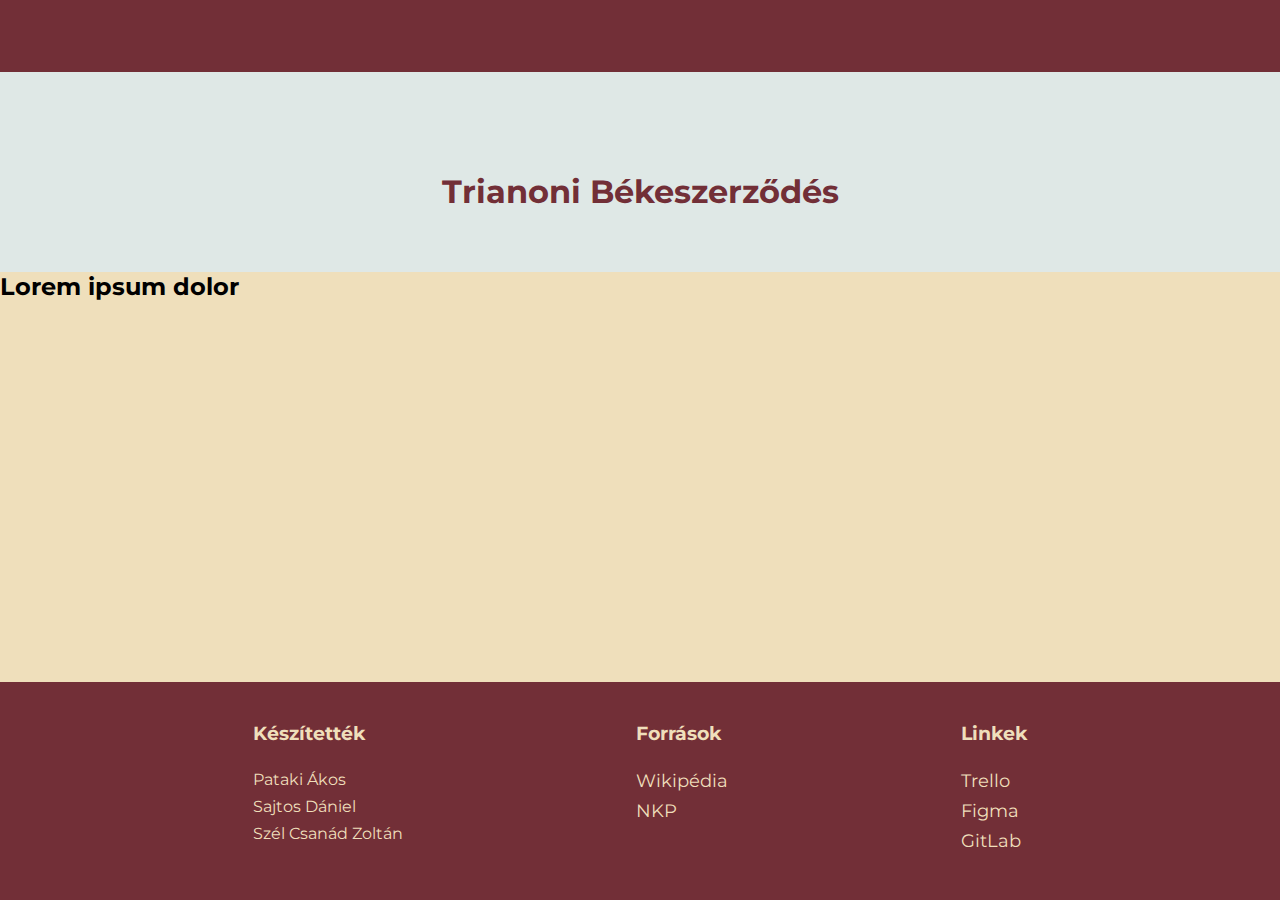
<file: index.html>
<!DOCTYPE html>
<html lang="hu">
<head>
    <meta charset="UTF-8">
    <meta name="viewport" content="width=device-width, initial-scale=1.0">
    <meta name="authors" content="Pataki Ákos, Sajtos Dániel, Szél Csanád Zoltán">
    <title>Trianoni Békeszerződés - főoldal</title>
    <link rel="stylesheet" href="css/style.css">
    <link rel="preconnect" href="https://fonts.googleapis.com">
    <link rel="preconnect" href="https://fonts.gstatic.com" crossorigin>
    <link href="https://fonts.googleapis.com/css2?family=Montserrat:ital,wght@0,100..900;1,100..900&display=swap" rel="stylesheet">
</head>
<body>
  <nav>
    <div id="hamburger">
      <span class="bar"></span>
      <span class="bar"></span>
      <span class="bar"></span>
    </div>
      <ul class="nav-menu">
        <li><a href="">Összefoglaló HUN</a></li>
        <li><a href="">Summarization ENG</a></li>
        <li><a href="">Előzmények</a></li>
        <li><a href="">Következmények</a></li>
      </ul>
  </nav>
<main>
  <header>
    <h1>Trianoni Békeszerződés</h1>
  </header>
  <article>
    <h2>Lorem ipsum dolor</h2>
  </article>
</main>
  <footer>
    <div>
      <h3>Készítették</h3>
      <ul>
        <li>Pataki Ákos</li>
        <li>Sajtos Dániel</li>
        <li>Szél Csanád Zoltán</li>
      </ul>
    </div>
    <div>
      <h3>Források</h3>
      <ul>
        <li><a href="https://hu.wikipedia.org/wiki/Trianoni_b%C3%A9ke" target="_blank">Wikipédia</a></li>
        <li><a href="https://www.nkp.hu/tankonyv/tortenelem_11_nat2020/lecke_04_016" target="_blank">NKP</a></li>
        <li></li>
        <li></li>
      </ul>
    </div>
    <div>
      <h3>Linkek</h3>
      <ul>
        <li><a href="https://trello.com/b/7NnDInab/jubileum-trianon" target="_blank">Trello</a></li>
        <li><a href="">Figma</a></li>
        <li><a href="https://gitlab.neumann-bp.edu.hu/csapasa/project_schyllabus" target="_blank">GitLab</a></li>
      </ul>
    </div>
  </footer>

  <script>
    const hamburger = document.querySelector("#hamburger");
    const menu = document.querySelector(".nav-menu");
    hamburger.onclick = () => {
    hamburger.classList.toggle("active");
    menu.classList.toggle("active");
    };
</script>
</body>
</html>
</file>
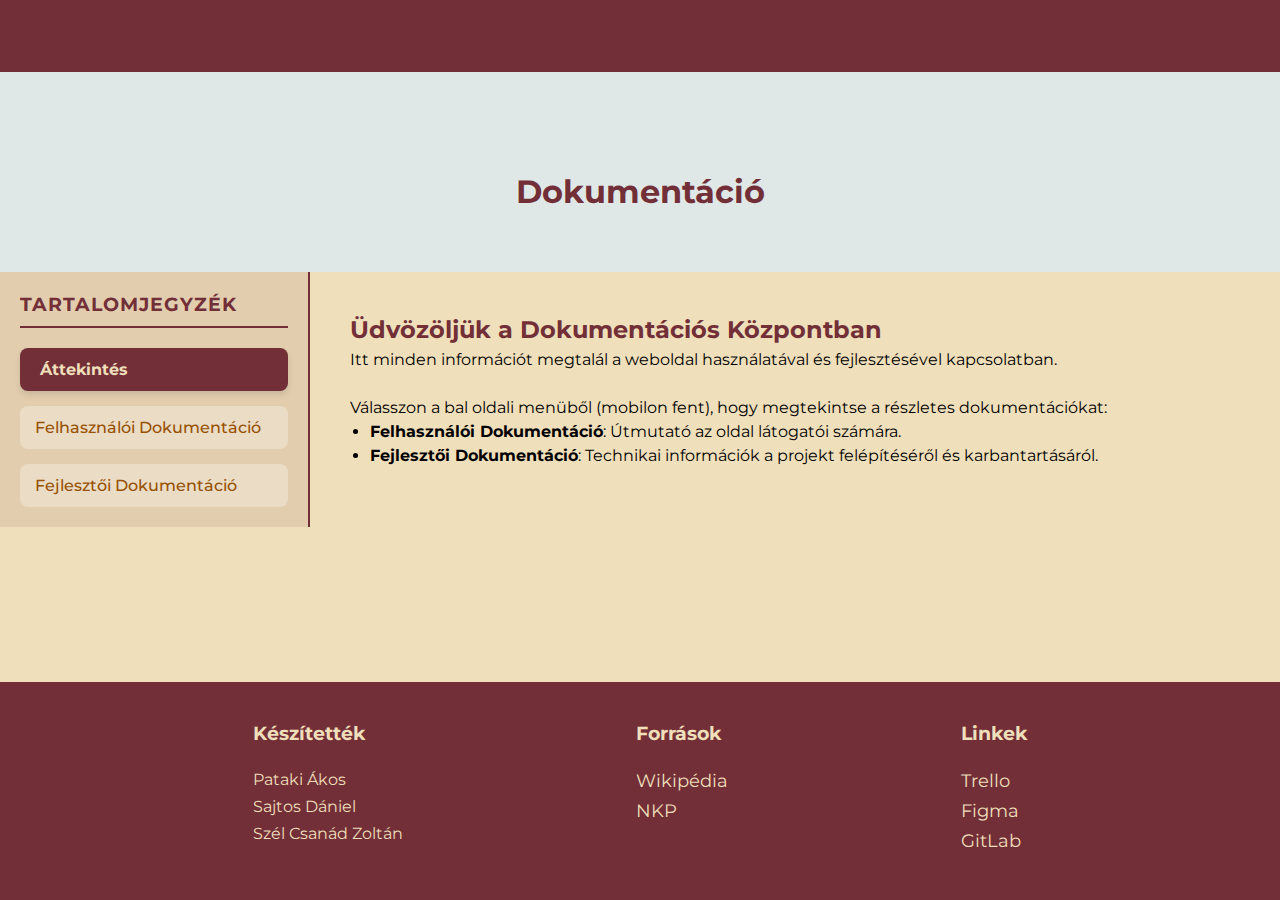
<file: docs/index.html>
<!DOCTYPE html>
<html lang="hu">
<head>
    <meta charset="UTF-8">
    <meta name="viewport" content="width=device-width, initial-scale=1.0">
    <meta name="authors" content="Pataki Ákos, Sajtos Dániel, Szél Csanád Zoltán">
    <title>Trianoni Békeszerződés - Áttekintés</title>
    <link rel="stylesheet" href="../css/style.css">
    <link rel="stylesheet" href="css/docs.css">
    <link rel="preconnect" href="https://fonts.googleapis.com">
    <link rel="preconnect" href="https://fonts.gstatic.com" crossorigin>
    <link href="https://fonts.googleapis.com/css2?family=Montserrat:ital,wght@0,100..900;1,100..900&display=swap" rel="stylesheet">
</head>
<body>
  <nav>
      <ul class="nav-menu">
        <li><a href="">Főoldal</a></li>
      </ul>
  </nav>
<main>
  <header>
    <h1>Dokumentáció</h1>
  </header>
      <div id="docs-container">
          <div id="docs-sidebar">
              <h3>Tartalomjegyzék</h3>
              <ul>
                  <li><a href="index.html" class="active">Áttekintés</a></li>
                  <li><a href="felhasznaloi.html">Felhasználói Dokumentáció</a></li>
                  <li><a href="fejlesztok.html">Fejlesztői Dokumentáció</a></li>
              </ul>
            </div>
                <article id="docs-content">
                <h2>Üdvözöljük a Dokumentációs Központban</h2>
                <p>Itt minden információt megtalál a weboldal használatával és fejlesztésével kapcsolatban.</p>
                <br>
                <p>Válasszon a bal oldali menüből (mobilon fent), hogy megtekintse a részletes dokumentációkat:</p>
                <ul>
                    <li><strong>Felhasználói Dokumentáció</strong>: Útmutató az oldal látogatói számára.</li>
                    <li><strong>Fejlesztői Dokumentáció</strong>: Technikai információk a projekt felépítéséről és karbantartásáról.</li>
                </ul>
            </article>
        </div>

</main>
  <footer>
    <div>
      <h3>Készítették</h3>
      <ul>
        <li>Pataki Ákos</li>
        <li>Sajtos Dániel</li>
        <li>Szél Csanád Zoltán</li>
      </ul>
    </div>
    <div>
      <h3>Források</h3>
      <ul>
        <li><a href="https://hu.wikipedia.org/wiki/Trianoni_b%C3%A9ke" target="_blank">Wikipédia</a></li>
        <li><a href="https://www.nkp.hu/tankonyv/tortenelem_11_nat2020/lecke_04_016" target="_blank">NKP</a></li>
        <li></li>
        <li></li>
      </ul>
    </div>
    <div>
      <h3>Linkek</h3>
      <ul>
        <li><a href="https://trello.com/b/7NnDInab/jubileum-trianon" target="_blank">Trello</a></li>
        <li><a href="">Figma</a></li>
        <li><a href="https://gitlab.neumann-bp.edu.hu/csapasa/project_schyllabus" target="_blank">GitLab</a></li>
      </ul>
    </div>
  </footer>
</body>
</html>
</file>
<file: css/style.css>
:root{
    --main-color: #EFDFBB;
    --secondary-color: #722F37;
    --header-bg-clr: #DFE8E6;
    --header-txt-clr: #975102;
    --margin-sm: 8px;
    --margin-md: 15px;
    --margin-lg: 25px;
}
*{
    margin: 0;
    padding: 0;
    box-sizing: border-box;
}
body{
    font-family: 'Montserrat', sans-serif;
    display: flex;
    flex-direction: column;
    min-height: 100vh;
    overflow-x: hidden;
}
main{
    flex: 1;
    background-color: var(--main-color);
}

/*--- MENU --- */
#hamburger{display: none;}
.bar{
    display: block;
    width: 25px;
    height: 3px;
    margin: 5px auto;
    transition: all .3s ease-in-out;
    background-color: var(--main-color);
}
nav{
    background-color: var(--secondary-color);
    padding: 25px;
    display: flex;
    align-items: center;
}
nav ul{
    display: flex;
    justify-content: flex-end;
    gap: 20px;
    width: 100%;
}
nav li{     
    animation: fromright 0.4s ease-out forwards; 
    opacity: 0;
}
nav a{
    color: var(--main-color);
    text-decoration: none;
    font-size: 18px;
    position: relative;
}
nav a::after{
    content: "";
    position: absolute;
    left: 0;
    width: 0;
    height: 2px;
    bottom: -5px;
    background-color: var(--main-color);
    transition: .41s;
}
nav a:hover::after{width: 100%;}

.nav-menu li:nth-child(1){animation-delay: 0.05s;}
.nav-menu li:nth-child(2){animation-delay: 0.1s;}
.nav-menu li:nth-child(3){animation-delay: 0.25s;}
.nav-menu li:nth-child(4){animation-delay: 0.2s;}

@keyframes fromright{
    0%{
        opacity: 0;
        transform: translateX(50px);
    }
    100%{
        opacity: 1;
        transform: translateX(0);
    }
}
ul{list-style: none;}
header{
    background-color: var(--header-bg-clr);
    height: 200px;
}

h1{
    color: var(--secondary-color);
    text-align: center;
    position: relative;
    top: 50%;
}
/*--- lábléc ---*/
footer{
    background-color: var(--secondary-color);
    color: var(--main-color);
    padding: 40px 20px;
    display: flex;
    justify-content: space-evenly;
    align-items: flex-start;
}

footer h3{margin-bottom: var(--margin-lg);}

footer li{margin-bottom: var(--margin-sm);}

footer a{
    color: var(--main-color);
    text-decoration: none;
    font-size: 18px;
}


/*--- optimalizálások ---*/
@media (max-width: 467px){
    #hamburger{
        display: block;
        z-index: 67;
    }
    #hamburger.active .bar:nth-child(2){opacity: 0;}
    #hamburger.active .bar:nth-child(1){transform: translateY(8px) rotate(45deg);}
    #hamburger.active .bar:nth-child(3){transform: translateY(-8px) rotate(-45deg);}
    nav ul{
        position: fixed;
        left: -100%;
        top: 0;
        gap: 0;
        flex-direction: column;
        background-color: var(--secondary-color);
        width: 100%;
        height: 100vh;
        text-align: center;
        transition: .67s;
        padding-top: 67px;
        z-index: 41;
        justify-content: flex-start;
    }
    nav ul.active{ left: 0;}
    nav li{margin: var(--margin-md) 0;}
    footer{
        flex-direction: column;
        align-items: center;
        gap: 30px;
    }
    footer > div{text-align: center;}
}

@media(min-width: 768px) and (max-width: 1024px){
    nav a{font-size: 20px;}
    footer{
        flex-direction: row;
        flex-wrap: wrap;
        justify-content: center;
        gap: 50px;
        padding: 60px 40px;
        text-align: left;
    }
    footer h3{
        margin-bottom: var(--margin-md);
    }
}
</file>
<file: docs/css/docs.css>
#docs-container{
    display: grid;
    grid-template-columns: 310px 1fr;
}
#docs-sidebar{
    background-color: rgb(from var(--secondary-color) r g b / 0.1);
    padding: 20px;
    border-right: 2px solid var(--secondary-color);
    h3{
        color: var(--secondary-color);
        margin-bottom: 20px;
        font-size: 1.2rem;
        border-bottom: 2px solid var(--secondary-color);
        padding-bottom: 10px;
        text-transform: uppercase;
        letter-spacing: 1px;
    }
    ul{
        list-style: none;
        display: flex;
        flex-direction: column;
        gap: 15px;
    }
    a{
        color: var(--header-txt-clr);
        text-decoration: none;
        font-weight: 500;
        transition: all 0.3s;
        display: block;
        padding: 12px 15px;
        border-radius: 8px;
        background-color: rgb(255 255 255 / 0.3);
    }
}

#docs-sidebar a:not(.active):hover{
    background-color: rgb(255 255 255 / 0.3);
    padding-left: 20px;
    border-left: 4px solid var(--secondary-color);

}
#docs-sidebar a.active{
    color: var(--main-color);
    background-color: var(--secondary-color);
    font-weight: bold;
    padding-left: 20px;
    box-shadow: 0 4px 6px rgb(0 0 0 / 0.1);
}

#docs-content{
    padding: 40px;
    line-height: 1.5;
    h2{
        margin-top:15px 15px;
        color: var(--secondary-color);
    }
    h3{
        margin-top: 15px;
        margin-bottom: 10px;
        color: var(--header-txt-clr);
    }
    ul{
        margin-bottom: 15px;
        padding-left: 20px;
        list-style-type: disc;
    }
}

@media (max-width: 467px) {
    #docs-container {grid-template-columns: 1fr;}
    docs-sidebar {
        border-right: none;
        border-bottom: 1px solid var(--secondary-color);
    }
    #hamburger{display: none;}
    nav ul{
        display: flex;
        justify-content: flex-end;
    }
}
</file>
